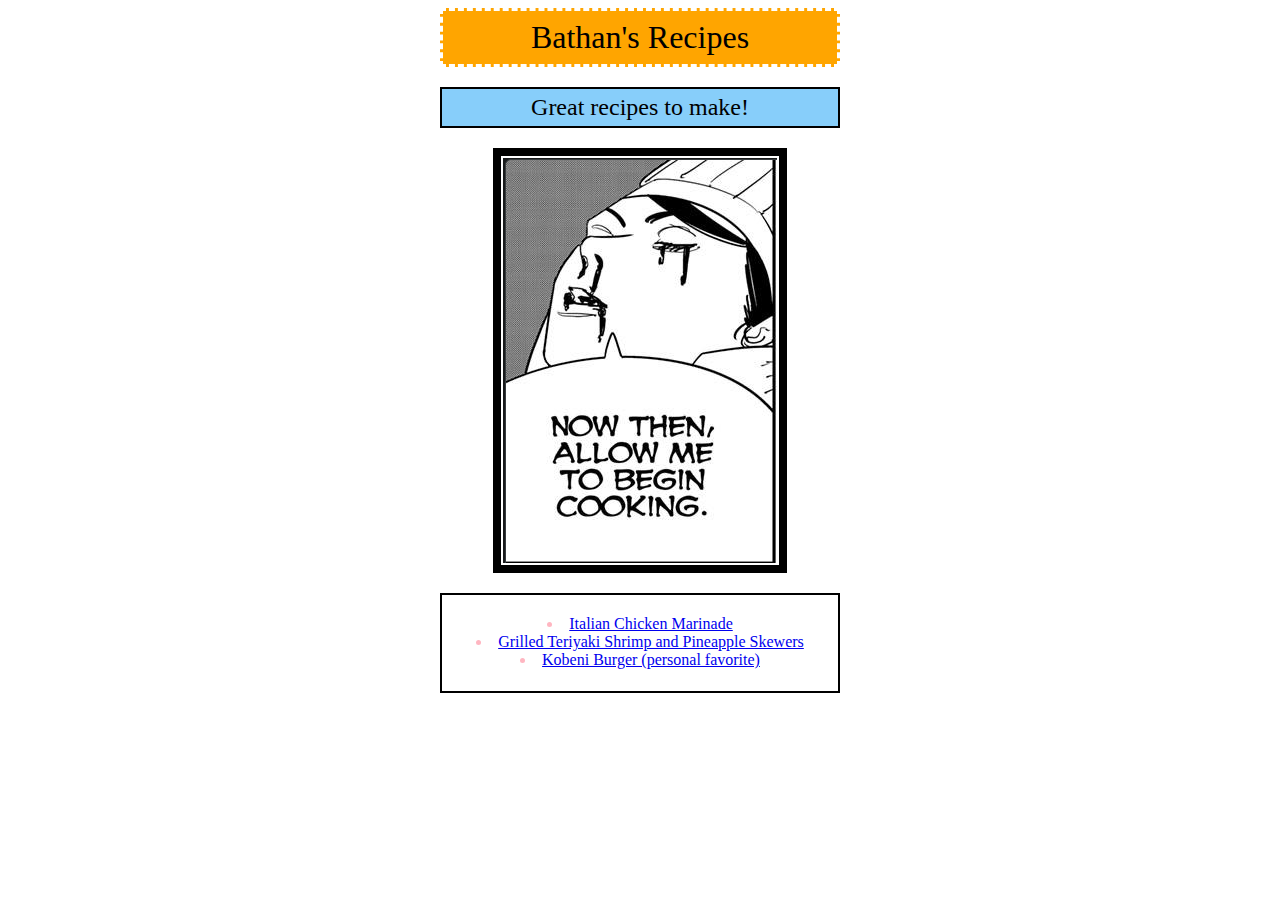
<file: index.html>
<!DOCTYPE html>
<html lang = "en">
    <head>
        <meta charset = "utf-8">
        <title>Let Bathan Cook</title>
        <link rel = "stylesheet" href = "index-styles.css">
    </head>

    <body>
        <h1>Bathan's Recipes</h1>
        <h2>Great recipes to make!</h2>
        <img src = "./img/chef.png">
        <ul>
            <li><a href = "./recipes/italian-chicken-marinade.html">Italian Chicken Marinade</a></li>
            <li><a href = "./recipes/grilled-teriyaki-shrimp-and-pineapple-skewers.html">Grilled Teriyaki Shrimp and Pineapple Skewers</a></li>
            <li><a href = "./recipes/kobeniburger.html">Kobeni Burger (personal favorite)</a></li>
        </ul>
    </body>
</html>
</file>
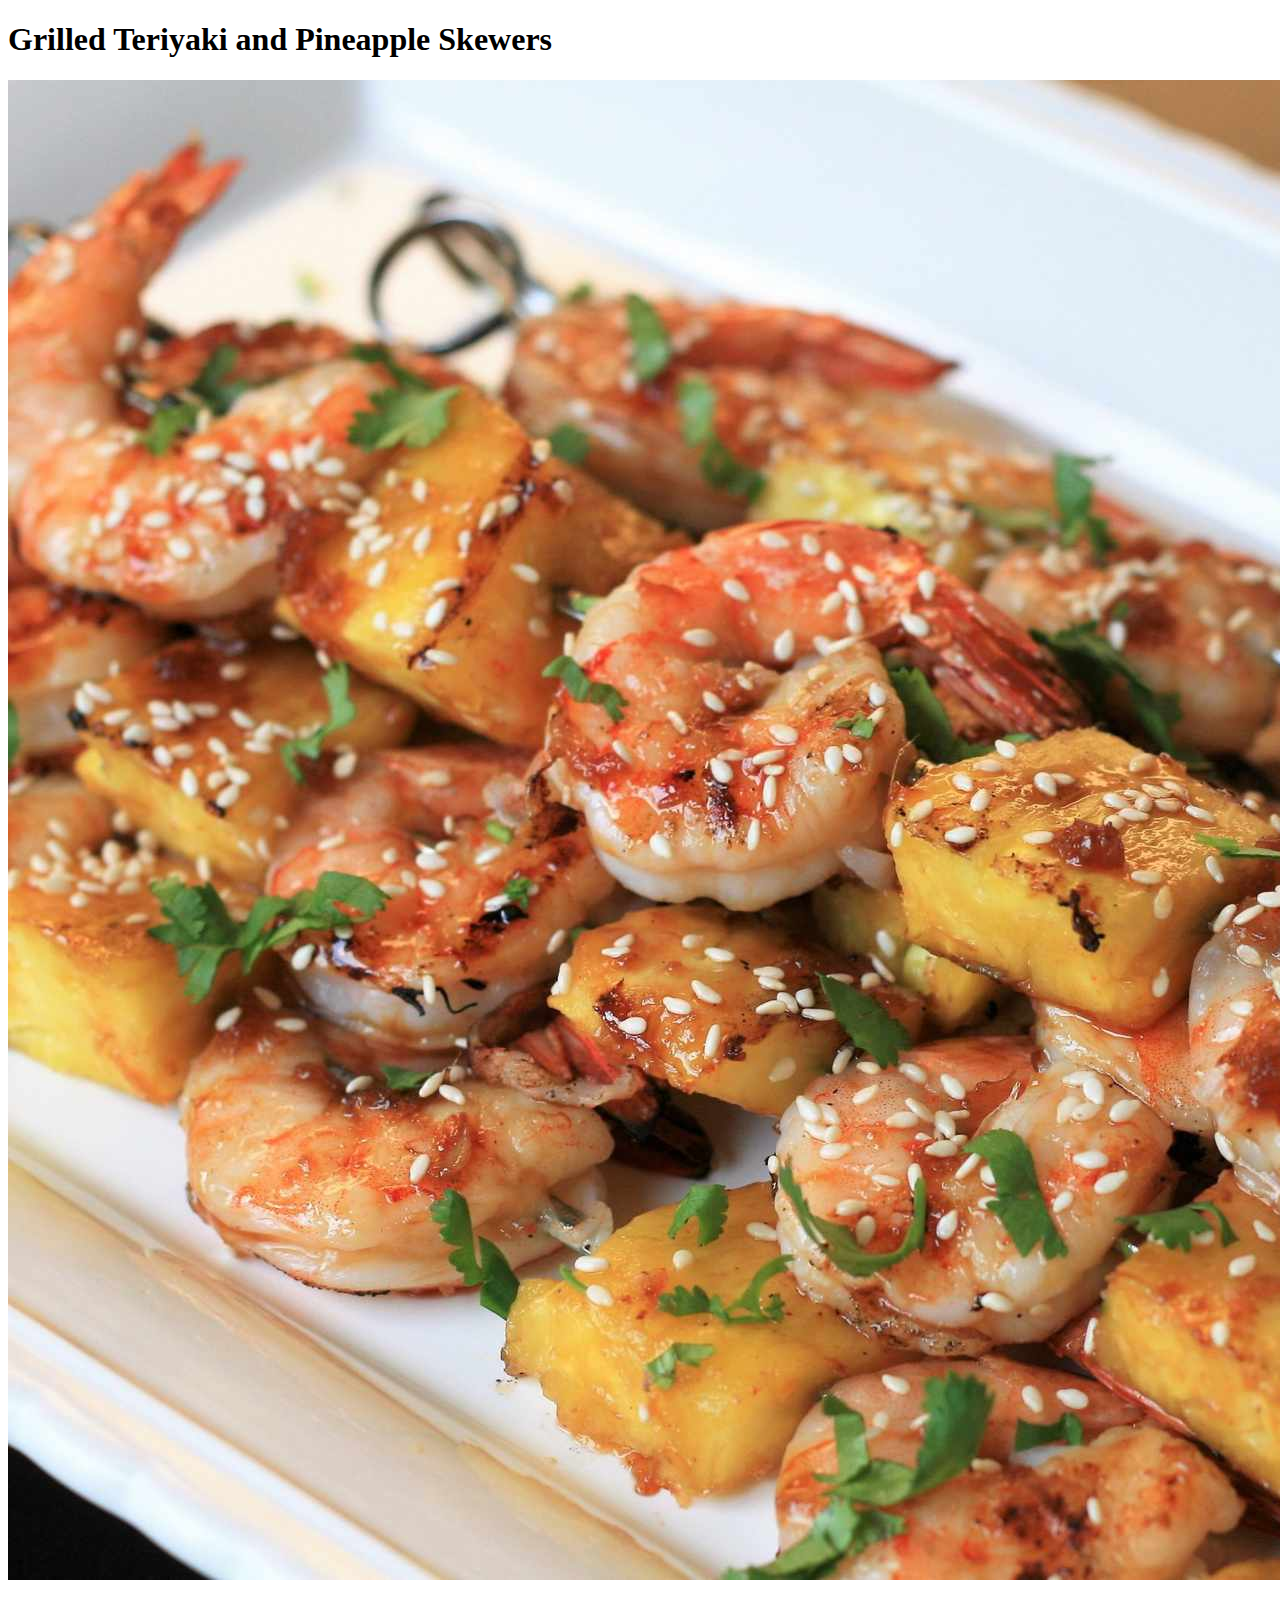
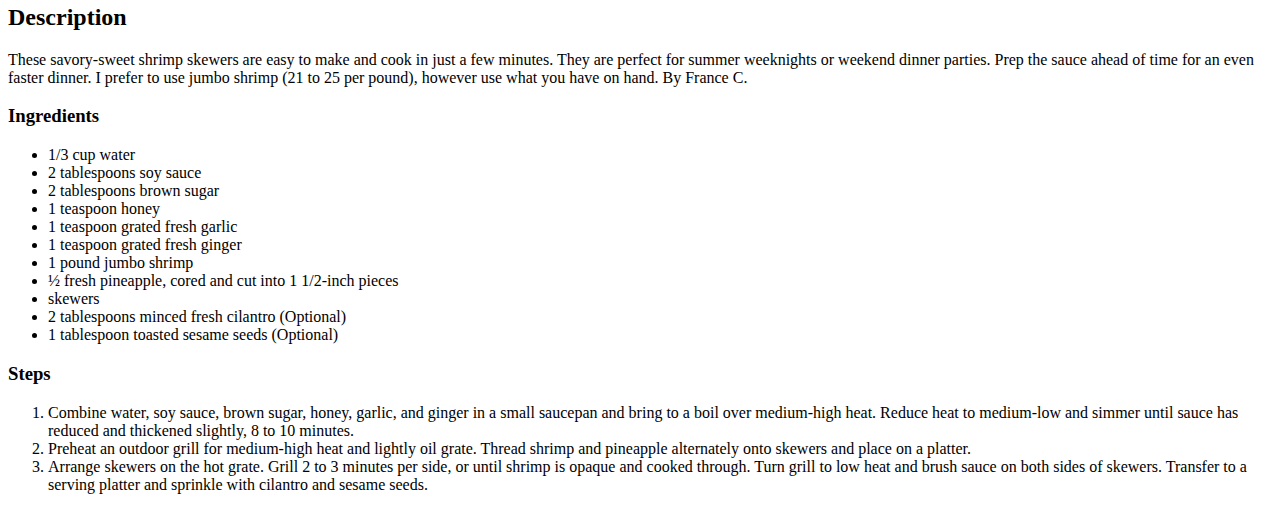
<file: recipes/grilled-teriyaki-shrimp-and-pineapple-skewers.html>
<!DOCTYPE html>
<html lang = "en">
    <head>
        <meta charset = "utf-8">
        <title>Grilled Teriyaki and Pineapple Skewers</title>
    </head>

    <body>
        <h1>Grilled Teriyaki and Pineapple Skewers</h1>
        <img src = "../img/shrimp.jpg" alt = "Picture of delicious grilled teriyaki shrimp and pineapple skewers.">

        <h2>Description</h2>
        <p>These savory-sweet shrimp skewers are easy to make and cook in just a few minutes. They are perfect for summer weeknights or weekend dinner parties. 
            Prep the sauce ahead of time for an even faster dinner. I prefer to use jumbo shrimp (21 to 25 per pound), 
            however use what you have on hand. By France C.
        </p>

        <h3>Ingredients</h3>
        <ul>
            <li>1/3 cup water</li>
            <li>2 tablespoons soy sauce</li>
            <li>2 tablespoons brown sugar</li>
            <li>1 teaspoon honey</li>
            <li>1 teaspoon grated fresh garlic</li>
            <li>1 teaspoon grated fresh ginger</li>
            <li>1 pound jumbo shrimp</li>
            <li>½ fresh pineapple, cored and cut into 1 1/2-inch pieces</li>
            <li>skewers</li>
            <li>2 tablespoons minced fresh cilantro (Optional)</li>
            <li>1 tablespoon toasted sesame seeds (Optional)</li>
        </ul>

        <h3>Steps</h3>
        <ol>
            <li>Combine water, soy sauce, brown sugar, honey, garlic, and ginger in a small saucepan and bring to a boil over medium-high heat. 
                Reduce heat to medium-low and simmer until sauce has reduced and thickened slightly, 8 to 10 minutes.
            </li>
            <li>Preheat an outdoor grill for medium-high heat and lightly oil grate. 
                Thread shrimp and pineapple alternately onto skewers and place on a platter.
            </li>
            <li>
                Arrange skewers on the hot grate. Grill 2 to 3 minutes per side, or until shrimp is opaque and cooked through. 
                Turn grill to low heat and brush sauce on both sides of skewers. Transfer to a serving platter and sprinkle with cilantro and sesame seeds.
            </li>
        </ol>
    </body>
</html>
</file>
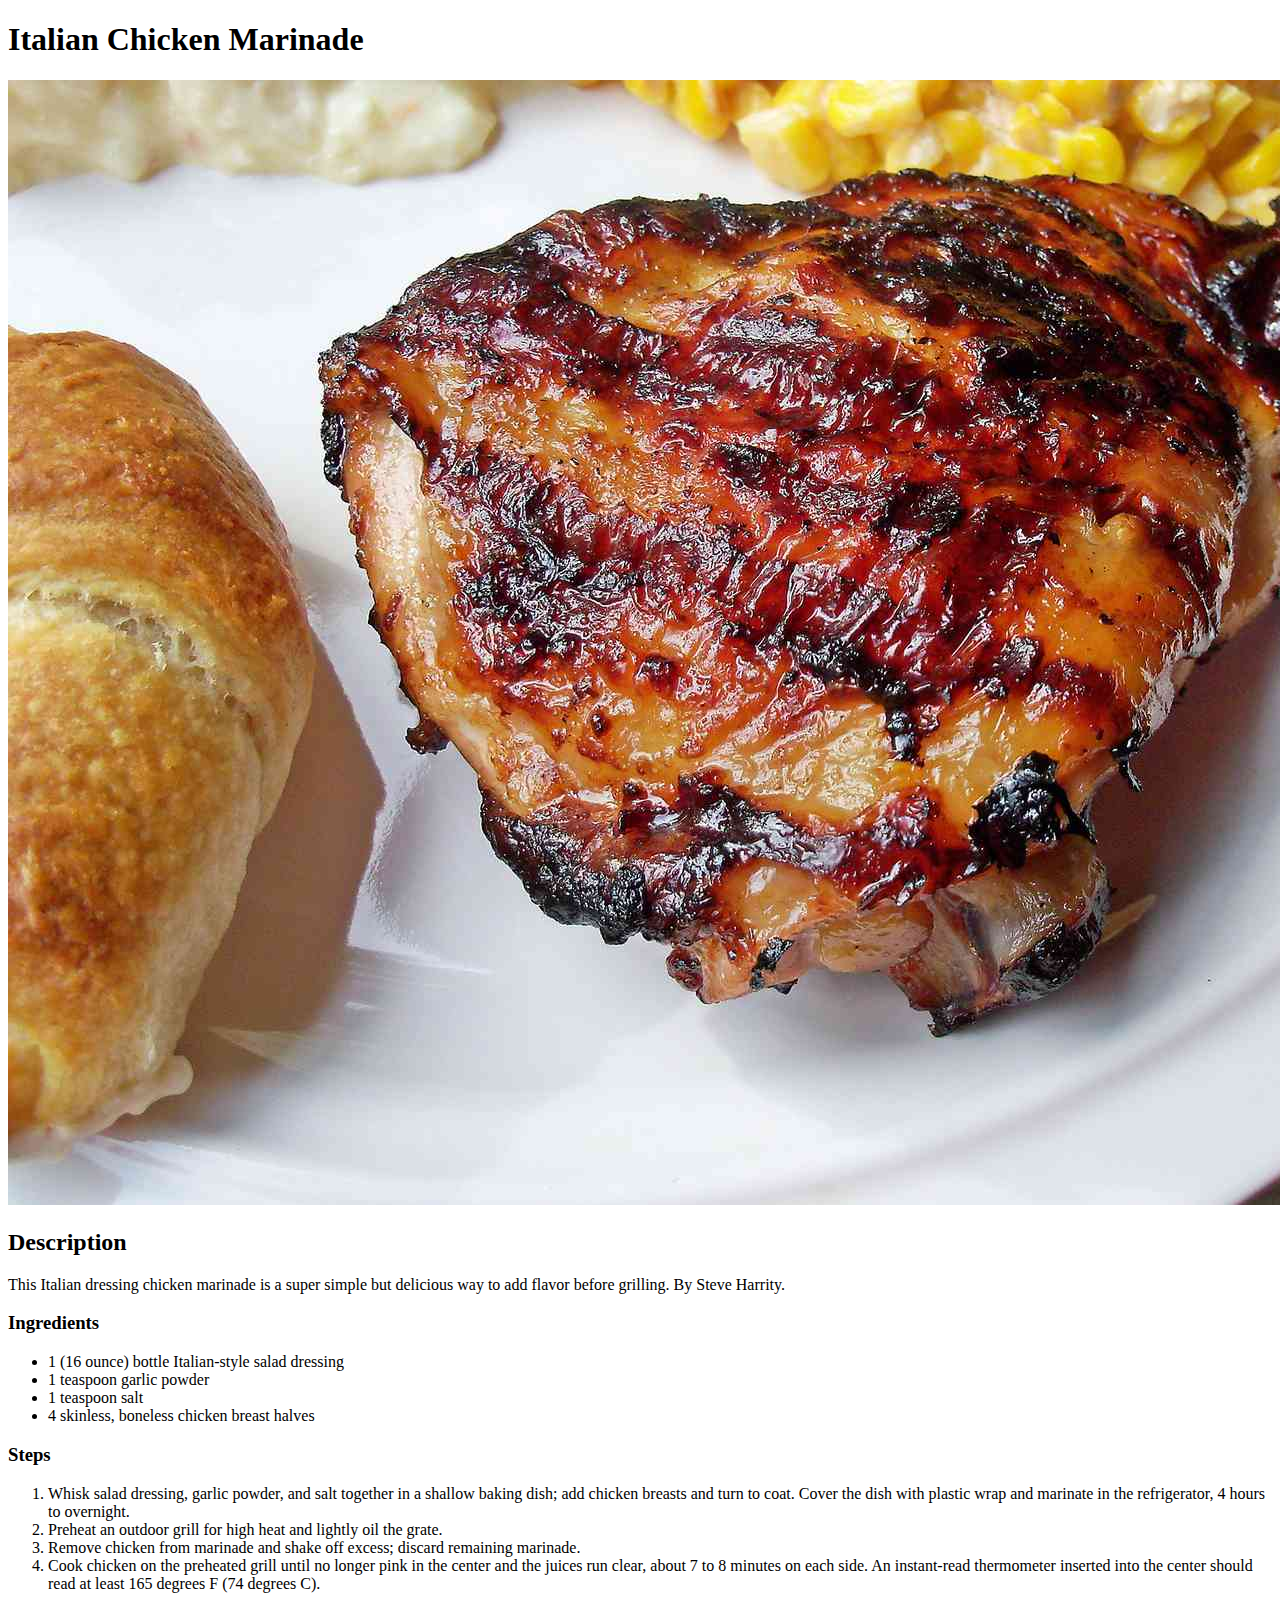
<file: recipes/italian-chicken-marinade.html>
<!DOCTYPE html>
<html lang = "en">
    <head>
        <meta charset = "utf-8">
        <title>Italien Chicken Marinade</title>
    </head>

    <body>
        <h1>Italian Chicken Marinade</h1>
        <img src = "../img/chicken.jpg" alt = "A picture of a delicious looking piece of chicken.">

        <h2>Description</h2>
        <p>This Italian dressing chicken marinade is a super simple but delicious way to add flavor before grilling. By Steve Harrity.</p>

        <h3>Ingredients</h3>
        <ul>
            <li>1 (16 ounce) bottle Italian-style salad dressing</li>
            <li>1 teaspoon garlic powder</li>
            <li>1 teaspoon salt</li>
            <li>4 skinless, boneless chicken breast halves</li>
        </ul>

        <h3>Steps</h3>
        <ol>
            <li>Whisk salad dressing, garlic powder, and salt together in a shallow baking dish; add chicken breasts and turn to coat. 
                Cover the dish with plastic wrap and marinate in the refrigerator, 4 hours to overnight.</li>
            <li>Preheat an outdoor grill for high heat and lightly oil the grate.</li>
            <li>Remove chicken from marinade and shake off excess; discard remaining marinade.</li>
            <li>Cook chicken on the preheated grill until no longer pink in the center and the juices run clear, about 7 to 8 minutes on each side. 
                An instant-read thermometer inserted into the center should read at least 165 degrees F (74 degrees C).</li>
        </ol>
    </body>
</html>
</file>
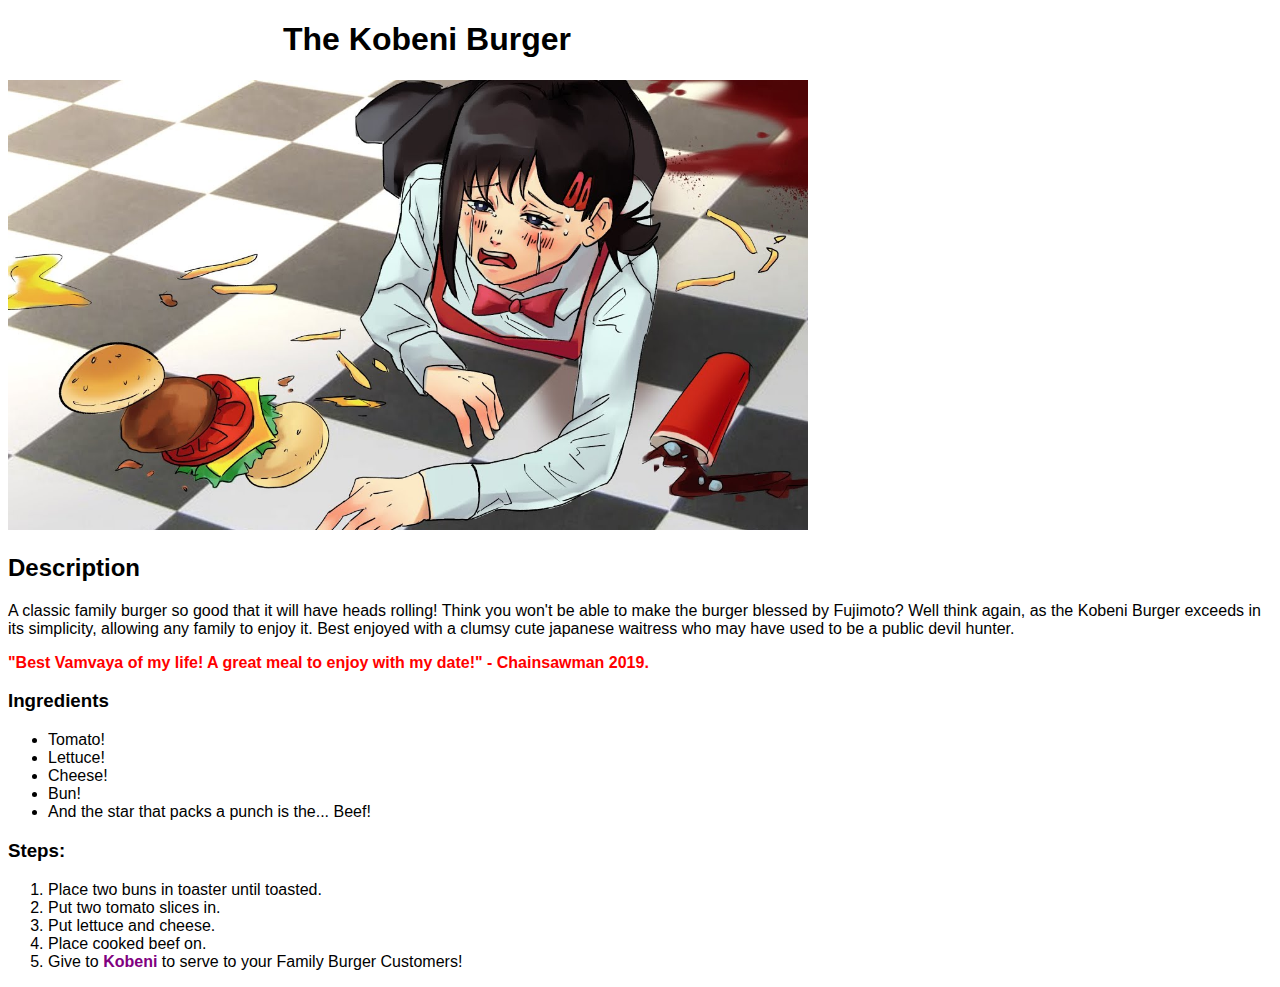
<file: recipes/kobeniburger.html>
<!DOCTYPE html>
<html lang = "en">
    <head>
        <meta charset = "utf-8">
        <title>The Kobeni Burger</title>
        <link rel = "stylesheet" href = "kobeniburger-styles.css">
    </head>

    <body>
        <h1>The Kobeni Burger</h1>
        <img src = "../img/kobeniburger.jpg" alt = "The Kobeni Burger in its full glory." id = "main">
        <h2>Description</h2>
        <p>A classic family burger so good that it will have heads rolling! Think you won't be able to make the burger blessed by Fujimoto?
            Well think again, as the Kobeni Burger exceeds in its simplicity, allowing any family to enjoy it. Best enjoyed with a clumsy cute japanese waitress
            who may have used to be a public devil hunter.
        </p>
        <p id = "quotes">
            "Best Vamvaya of my life! A great meal to enjoy with my date!" - Chainsawman 2019.
        </p>
        <h3>Ingredients</h3>
        <ul>
            <li>Tomato!</li>
            <li>Lettuce!</li>
            <li>Cheese!</li>
            <li>Bun!</li>
            <li>And the star that packs a punch is the... Beef!</li>
        </ul>
        <h3>Steps:</h3>
        <ol>
            <li>Place two buns in toaster until toasted.</li>
            <li>Put two tomato slices in.</li>
            <li>Put lettuce and cheese.</li>
            <li>Place cooked beef on.</li>
            <li>Give to <span id = "best-girl">Kobeni</span> to serve to your Family Burger Customers!</li>
        </ol>
    </body>
</html>
</file>
<file: index-styles.css>
* {
    font-family: Impact, 'Times New Roman', Times, serif;
    box-sizing: border-box;
}

h1 {
    background-color:orange;
    color:black;

    width: 400px;
    margin: auto;

    padding: 8px;
    border: 3px dashed white;

    font-weight:200;
    text-align:center;
}

h2 {
    color:rgb(0, 0, 0);
    background-color:lightskyblue;

    width: 400px;
    margin:auto;
    margin-top:20px;
    margin-bottom:20px;

    padding: 5px;
    border: 2px solid black;

    text-align:center;
    font-weight:200;
}


ul {
    color:lightpink;
    background-color: white;
    height: 100px;
    width: 400px;
    padding:20px;
    border: 2px solid black;
    margin: auto;
    text-align:center;
    list-style-position:inside;
}

img {
    display: block;
    margin:auto;
    border: 8px solid black;
    padding: 2px;
    margin-bottom: 20px;
}

#recipe-1{
    margin-bottom: 3px;
}
</file>
<file: recipes/kobeniburger-styles.css>
* {
    font-family: "Arial", sans-serif;
}

#main {
    height:auto;
    width:800px;
}

h1 {
    font-weight: bold;
    padding-left: 275px;
}

#quotes {
    color:red;
    font-weight: bold;
}

#best-girl {
    color:purple;
    font-weight:bolder;
}
</file>
